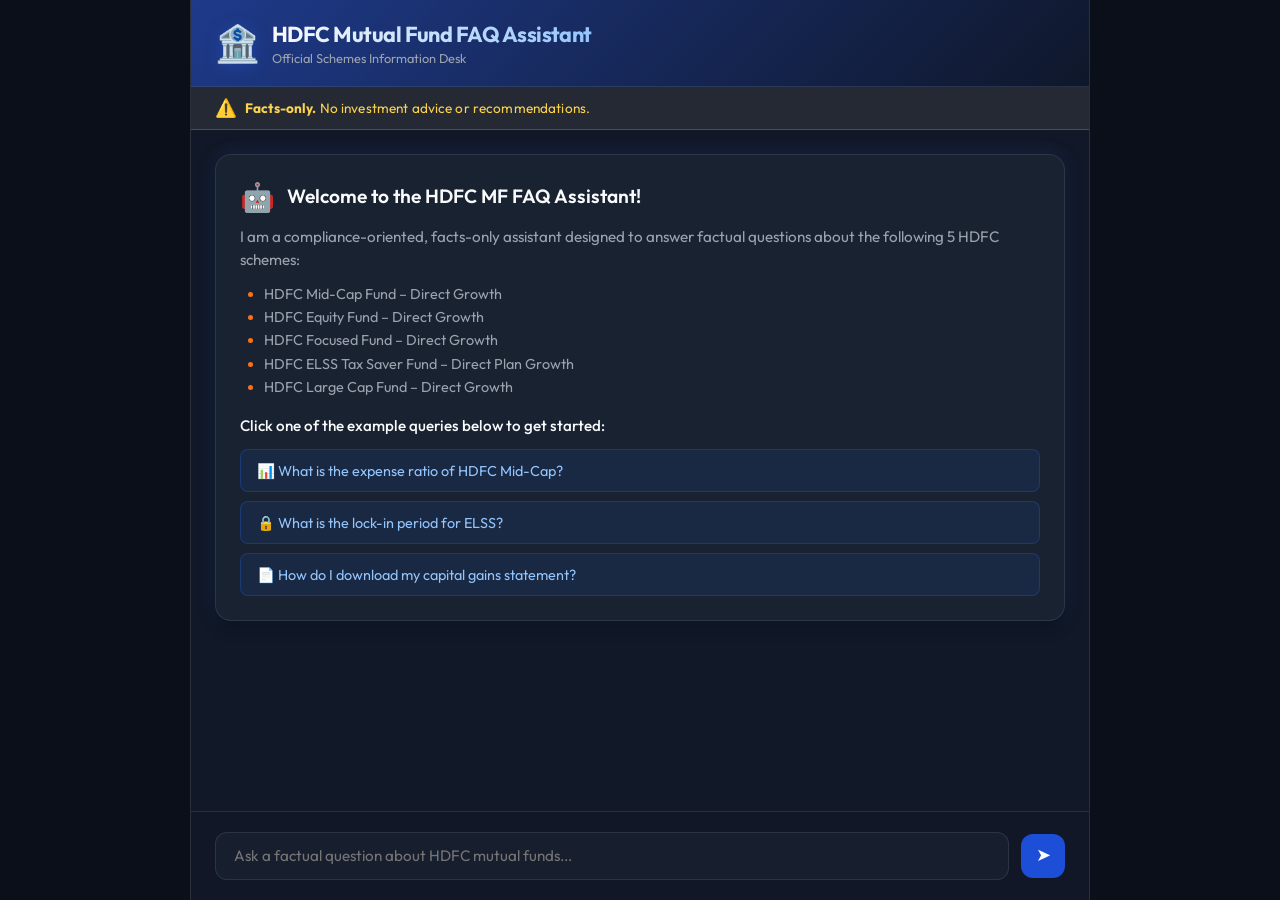
<file: frontend/index.html>
<!DOCTYPE html>
<html lang="en">
<head>
    <meta charset="UTF-8">
    <meta name="viewport" content="width=device-width, initial-scale=1.0">
    <title>HDFC Mutual Fund FAQ Assistant — Facts-Only Q&A</title>
    <meta name="description" content="Get factual, source-backed answers for HDFC mutual fund schemes. Safe, compliance-oriented, and facts-only.">
    <!-- Premium Google Fonts -->
    <link rel="preconnect" href="https://fonts.googleapis.com">
    <link rel="preconnect" href="https://fonts.gstatic.com" crossorigin>
    <link href="https://fonts.googleapis.com/css2?family=Outfit:wght@300;400;500;600;700&display=swap" rel="stylesheet">
    <!-- CSS Design Tokens -->
    <link rel="stylesheet" href="style.css">
</head>
<body>
    <div class="app-container">
        <!-- App Header -->
        <header class="app-header">
            <div class="header-content">
                <div class="brand">
                    <span class="logo-icon">🏦</span>
                    <div class="brand-text">
                        <h1>HDFC Mutual Fund FAQ Assistant</h1>
                        <p class="brand-tagline">Official Schemes Information Desk</p>
                    </div>
                </div>
            </div>
        </header>

        <!-- Compliance Disclaimer Banner -->
        <div class="disclaimer-banner" id="disclaimer-banner">
            <span class="warning-icon">⚠️</span>
            <span class="banner-text"><strong>Facts-only.</strong> No investment advice or recommendations.</span>
        </div>

        <!-- Chat Workspace -->
        <main class="chat-container">
            <div class="messages-area" id="messages-area">
                <!-- Welcome / Info Card -->
                <div class="welcome-card" id="welcome-card">
                    <div class="welcome-header">
                        <span class="bot-avatar">🤖</span>
                        <h2>Welcome to the HDFC MF FAQ Assistant!</h2>
                    </div>
                    <p>I am a compliance-oriented, facts-only assistant designed to answer factual questions about the following 5 HDFC schemes:</p>
                    <ul class="scheme-list">
                        <li>HDFC Mid-Cap Fund – Direct Growth</li>
                        <li>HDFC Equity Fund – Direct Growth</li>
                        <li>HDFC Focused Fund – Direct Growth</li>
                        <li>HDFC ELSS Tax Saver Fund – Direct Plan Growth</li>
                        <li>HDFC Large Cap Fund – Direct Growth</li>
                    </ul>
                    <p class="instruction">Click one of the example queries below to get started:</p>
                    <div class="example-questions">
                        <button class="example-btn" id="q1" data-query="What is the expense ratio of HDFC Mid-Cap Fund – Direct Growth?">
                            📊 What is the expense ratio of HDFC Mid-Cap?
                        </button>
                        <button class="example-btn" id="q2" data-query="What is the lock-in period for HDFC ELSS Tax Saver Fund?">
                            🔒 What is the lock-in period for ELSS?
                        </button>
                        <button class="example-btn" id="q3" data-query="How do I download my capital gains statement from HDFC AMC?">
                            📄 How do I download my capital gains statement?
                        </button>
                    </div>
                </div>
            </div>

            <!-- Input Bar -->
            <footer class="input-area">
                <form id="chat-form" class="chat-form">
                    <input 
                        type="text" 
                        id="chat-input" 
                        placeholder="Ask a factual question about HDFC mutual funds..." 
                        autocomplete="off"
                        required
                        maxlength="500"
                    >
                    <button type="submit" id="send-btn" aria-label="Send query">
                        <span class="send-icon">➤</span>
                    </button>
                </form>
            </footer>
        </main>
    </div>
    <!-- Logic Bindings -->
    <script src="app.js"></script>
</body>
</html>
</file>
<file: frontend/style.css>
/* ==========================================================
   Mutual Fund FAQ Assistant — Central Styling Sheet (style.css)
   Aesthetic Design: Sleek glassmorphic dark mode, HDFC colors
   ========================================================== */

/* ── Design Tokens ── */
:root {
    --bg-page: #0b0f19;
    --bg-container: #111827;
    --bg-card: rgba(31, 41, 55, 0.65);
    
    --brand-blue: #1d4ed8;
    --brand-blue-hover: #2563eb;
    --brand-orange: #f97316;
    
    --text-primary: #f9fafb;
    --text-secondary: #9ca3af;
    --text-muted: #6b7280;
    
    --border-color: rgba(75, 85, 99, 0.4);
    --border-glow: rgba(59, 130, 246, 0.15);
    
    --shadow-sm: 0 1px 2px 0 rgba(0, 0, 0, 0.05);
    --shadow-md: 0 4px 6px -1px rgba(0, 0, 0, 0.1), 0 2px 4px -1px rgba(0, 0, 0, 0.06);
    --shadow-lg: 0 10px 15px -3px rgba(0, 0, 0, 0.3), 0 4px 6px -2px rgba(0, 0, 0, 0.05);
    
    --font-stack: 'Outfit', -apple-system, BlinkMacSystemFont, "Segoe UI", Roboto, sans-serif;
}

/* ── Reset & Base Styles ── */
* {
    margin: 0;
    padding: 0;
    box-sizing: border-box;
}

body {
    font-family: var(--font-stack);
    background-color: var(--bg-page);
    color: var(--text-primary);
    height: 100vh;
    overflow: hidden;
    display: flex;
    justify-content: center;
    align-items: center;
}

/* ── Container Layout ── */
.app-container {
    width: 100%;
    max-width: 900px;
    height: 100vh;
    display: flex;
    flex-direction: column;
    background-color: var(--bg-container);
    border-left: 1px solid var(--border-color);
    border-right: 1px solid var(--border-color);
    position: relative;
}

/* ── Header Styling ── */
.app-header {
    background: linear-gradient(135deg, #1e3a8a 0%, #0f172a 100%);
    border-bottom: 1px solid var(--border-color);
    padding: 1.25rem 1.5rem;
}

.brand {
    display: flex;
    align-items: center;
    gap: 0.75rem;
}

.logo-icon {
    font-size: 2.25rem;
    filter: drop-shadow(0 2px 8px rgba(37, 99, 235, 0.3));
}

.brand-text h1 {
    font-size: 1.35rem;
    font-weight: 700;
    letter-spacing: -0.025em;
    background: linear-gradient(to right, #f9fafb, #93c5fd);
    -webkit-background-clip: text;
    -webkit-text-fill-color: transparent;
}

.brand-tagline {
    font-size: 0.8rem;
    color: var(--text-secondary);
    font-weight: 400;
    margin-top: 0.1rem;
}

/* ── Disclaimer Banner ── */
.disclaimer-banner {
    background-color: rgba(254, 243, 199, 0.08);
    border-bottom: 1px solid rgba(245, 158, 11, 0.3);
    padding: 0.6rem 1.5rem;
    display: flex;
    align-items: center;
    gap: 0.5rem;
    font-size: 0.85rem;
}

.warning-icon {
    font-size: 1.1rem;
}

.banner-text {
    color: #fcd34d;
    letter-spacing: 0.01em;
}

/* ── Chat Container & Message Area ── */
.chat-container {
    flex: 1;
    display: flex;
    flex-direction: column;
    overflow: hidden;
    position: relative;
}

.messages-area {
    flex: 1;
    overflow-y: auto;
    padding: 1.5rem;
    display: flex;
    flex-direction: column;
    gap: 1.25rem;
    scroll-behavior: smooth;
}

/* Scrollbar Customization */
.messages-area::-webkit-scrollbar {
    width: 6px;
}
.messages-area::-webkit-scrollbar-track {
    background: transparent;
}
.messages-area::-webkit-scrollbar-thumb {
    background-color: rgba(156, 163, 175, 0.25);
    border-radius: 4px;
}
.messages-area::-webkit-scrollbar-thumb:hover {
    background-color: rgba(156, 163, 175, 0.45);
}

/* ── Welcome/Info Card ── */
.welcome-card {
    background-color: var(--bg-card);
    backdrop-filter: blur(12px);
    border: 1px solid var(--border-color);
    border-radius: 1rem;
    padding: 1.5rem;
    margin-bottom: 1.5rem;
    box-shadow: var(--shadow-lg), 0 0 20px var(--border-glow);
    animation: fadeIn 0.4s ease-out;
}

.welcome-header {
    display: flex;
    align-items: center;
    gap: 0.75rem;
    margin-bottom: 0.75rem;
}

.bot-avatar {
    font-size: 1.75rem;
}

.welcome-card h2 {
    font-size: 1.2rem;
    font-weight: 600;
}

.welcome-card p {
    font-size: 0.95rem;
    color: var(--text-secondary);
    line-height: 1.5;
    margin-bottom: 0.75rem;
}

.scheme-list {
    margin-left: 1.5rem;
    margin-bottom: 1rem;
    font-size: 0.9rem;
    color: var(--text-secondary);
    line-height: 1.6;
}

.scheme-list li::marker {
    color: var(--brand-orange);
}

.instruction {
    font-weight: 500;
    color: var(--text-primary) !important;
    margin-top: 1rem;
}

.example-questions {
    display: flex;
    flex-direction: column;
    gap: 0.6rem;
    margin-top: 0.75rem;
}

.example-btn {
    background-color: rgba(37, 99, 235, 0.1);
    color: #93c5fd;
    border: 1px solid rgba(37, 99, 235, 0.3);
    border-radius: 0.5rem;
    padding: 0.7rem 1rem;
    text-align: left;
    font-family: var(--font-stack);
    font-size: 0.9rem;
    cursor: pointer;
    transition: all 0.2s ease-in-out;
}

.example-btn:hover {
    background-color: rgba(37, 99, 235, 0.2);
    border-color: #60a5fa;
    transform: translateY(-1px);
    box-shadow: 0 4px 12px rgba(59, 130, 246, 0.1);
}

/* ── Chat Bubbles ── */
.message-bubble {
    display: flex;
    flex-direction: column;
    max-width: 80%;
    animation: slideUp 0.3s ease-out;
}

.message-bubble.user {
    align-self: flex-end;
}

.message-bubble.bot {
    align-self: flex-start;
}

.bubble-content {
    padding: 0.9rem 1.15rem;
    border-radius: 1rem;
    font-size: 0.95rem;
    line-height: 1.45;
    word-wrap: break-word;
}

.user .bubble-content {
    background-color: var(--brand-blue);
    color: var(--text-primary);
    border-bottom-right-radius: 0.25rem;
    box-shadow: var(--shadow-md);
}

.bot .bubble-content {
    background-color: rgba(31, 41, 55, 0.8);
    border: 1px solid var(--border-color);
    color: var(--text-primary);
    border-bottom-left-radius: 0.25rem;
    box-shadow: var(--shadow-md);
}

/* Bubble Meta (Links & Footers) */
.bubble-meta {
    margin-top: 0.4rem;
    padding: 0 0.2rem;
    font-size: 0.78rem;
    display: flex;
    flex-direction: column;
    gap: 0.2rem;
}

.citation-link {
    color: #60a5fa;
    text-decoration: none;
    display: inline-flex;
    align-items: center;
    gap: 0.25rem;
    font-weight: 500;
}

.citation-link:hover {
    text-decoration: underline;
    color: #93c5fd;
}

.refusal-link {
    color: #f97316;
    text-decoration: none;
    display: inline-flex;
    align-items: center;
    gap: 0.25rem;
    font-weight: 500;
}

.refusal-link:hover {
    text-decoration: underline;
    color: #fb923c;
}

.date-footer {
    color: var(--text-muted);
}

/* ── Bouncing Loading Indicator ── */
.loading-bubble {
    display: flex;
    align-items: center;
    gap: 0.35rem;
    padding: 0.75rem 1.25rem;
    background-color: rgba(31, 41, 55, 0.8);
    border: 1px solid var(--border-color);
    border-radius: 1rem;
    border-bottom-left-radius: 0.25rem;
    align-self: flex-start;
    animation: fadeIn 0.2s ease-out;
}

.dot {
    width: 6px;
    height: 6px;
    background-color: var(--text-secondary);
    border-radius: 50%;
    animation: bounce 1.4s infinite ease-in-out both;
}

.dot:nth-child(1) { animation-delay: -0.32s; }
.dot:nth-child(2) { animation-delay: -0.16s; }

/* ── Input Box Styling ── */
.input-area {
    padding: 1.25rem 1.5rem;
    border-top: 1px solid var(--border-color);
    background-color: rgba(17, 24, 39, 0.95);
}

.chat-form {
    display: flex;
    gap: 0.75rem;
    align-items: center;
}

#chat-input {
    flex: 1;
    background-color: rgba(31, 41, 55, 0.5);
    border: 1px solid var(--border-color);
    border-radius: 0.75rem;
    padding: 0.85rem 1.15rem;
    color: var(--text-primary);
    font-family: var(--font-stack);
    font-size: 0.95rem;
    outline: none;
    transition: all 0.2s ease-in-out;
}

#chat-input:focus {
    border-color: var(--brand-blue-hover);
    background-color: rgba(31, 41, 55, 0.8);
    box-shadow: 0 0 0 3px rgba(37, 99, 235, 0.15);
}

#send-btn {
    background-color: var(--brand-blue);
    color: var(--text-primary);
    border: none;
    border-radius: 0.75rem;
    width: 2.75rem;
    height: 2.75rem;
    display: flex;
    justify-content: center;
    align-items: center;
    cursor: pointer;
    transition: all 0.2s ease-in-out;
}

#send-btn:hover {
    background-color: var(--brand-blue-hover);
    transform: scale(1.03);
}

#send-btn:active {
    transform: scale(0.97);
}

.send-icon {
    font-size: 1.1rem;
    margin-left: 0.1rem;
}

/* ── Animations ── */
@keyframes fadeIn {
    from { opacity: 0; transform: scale(0.98); }
    to { opacity: 1; transform: scale(1); }
}

@keyframes slideUp {
    from { opacity: 0; transform: translateY(8px); }
    to { opacity: 1; transform: translateY(0); }
}

@keyframes bounce {
    0%, 80%, 100% { transform: scale(0); }
    40% { transform: scale(1.0); }
}

/* ── Responsive Styling ── */
@media (max-width: 600px) {
    .app-container {
        border-left: none;
        border-right: none;
    }
    
    .brand-text h1 {
        font-size: 1.15rem;
    }
    
    .logo-icon {
        font-size: 1.85rem;
    }
    
    .messages-area {
        padding: 1rem;
    }
    
    .welcome-card {
        padding: 1.15rem;
    }
    
    .input-area {
        padding: 1rem;
    }
}
</file>
